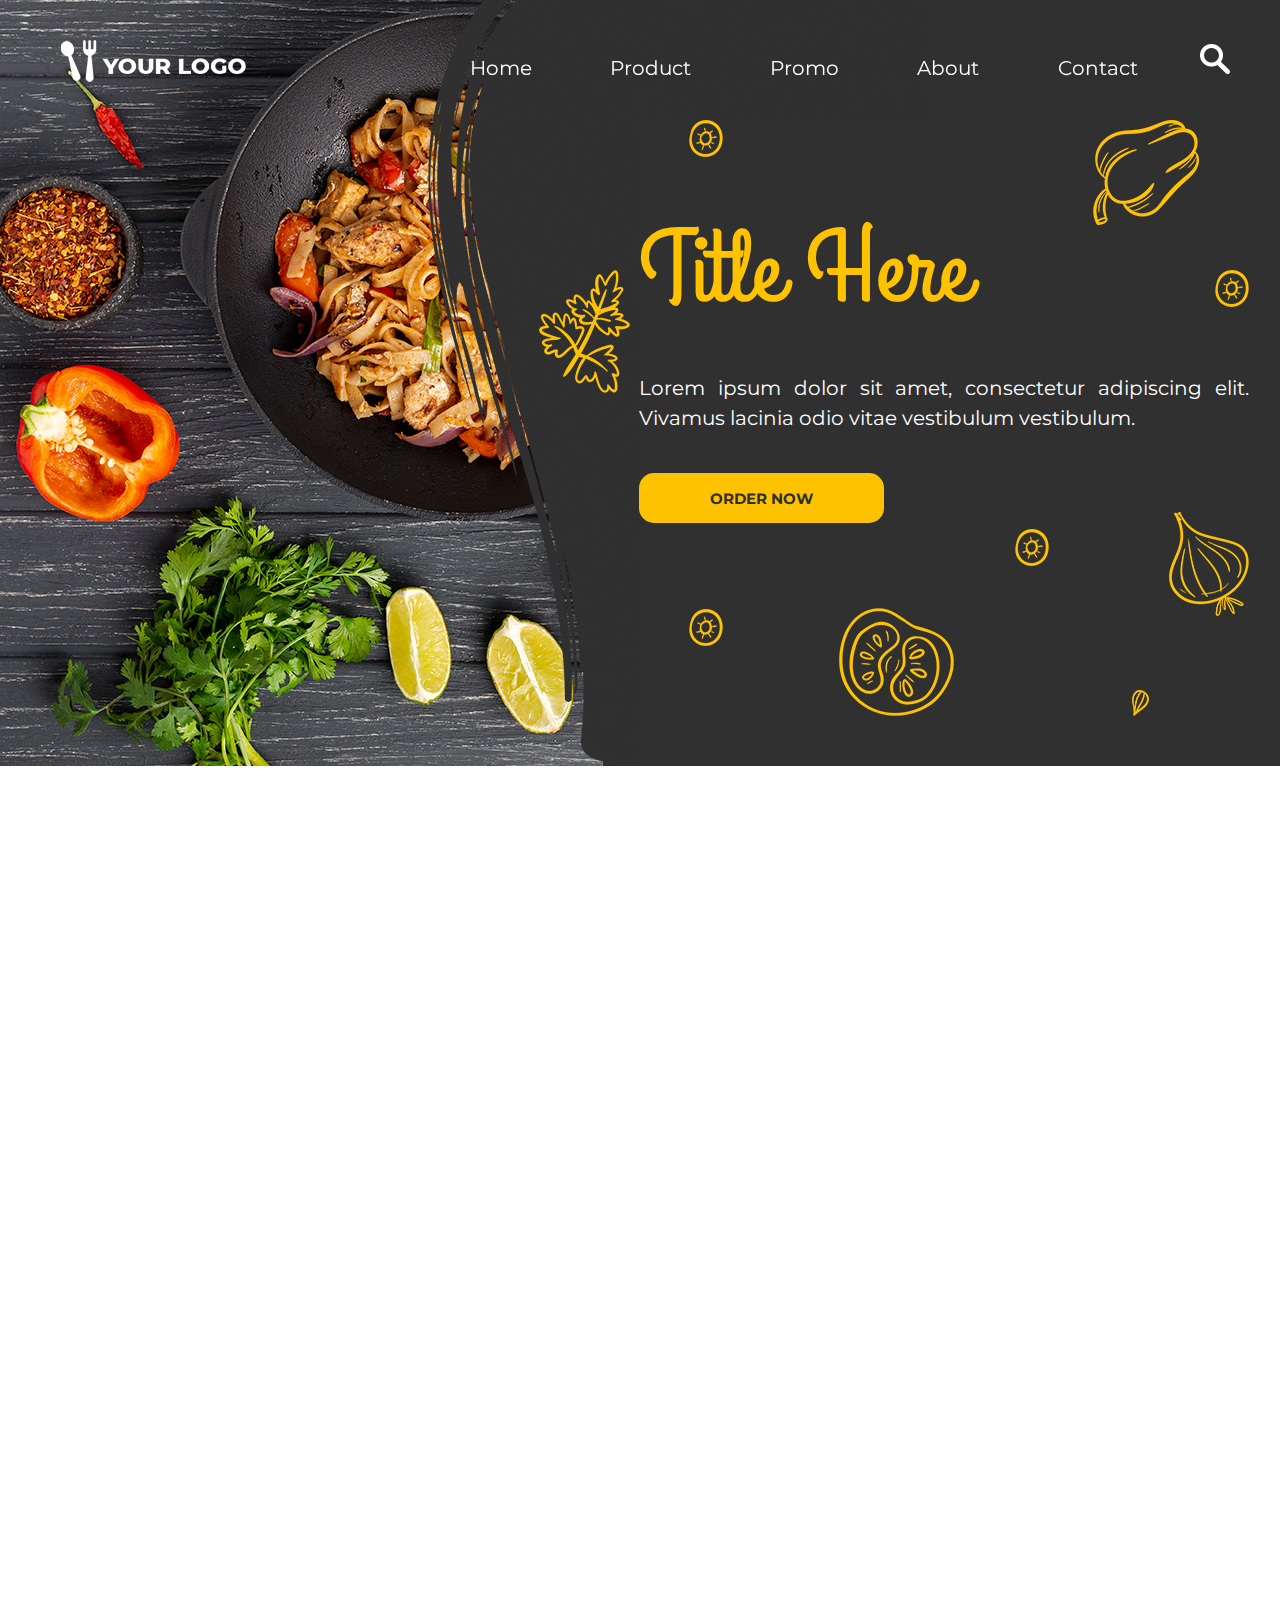
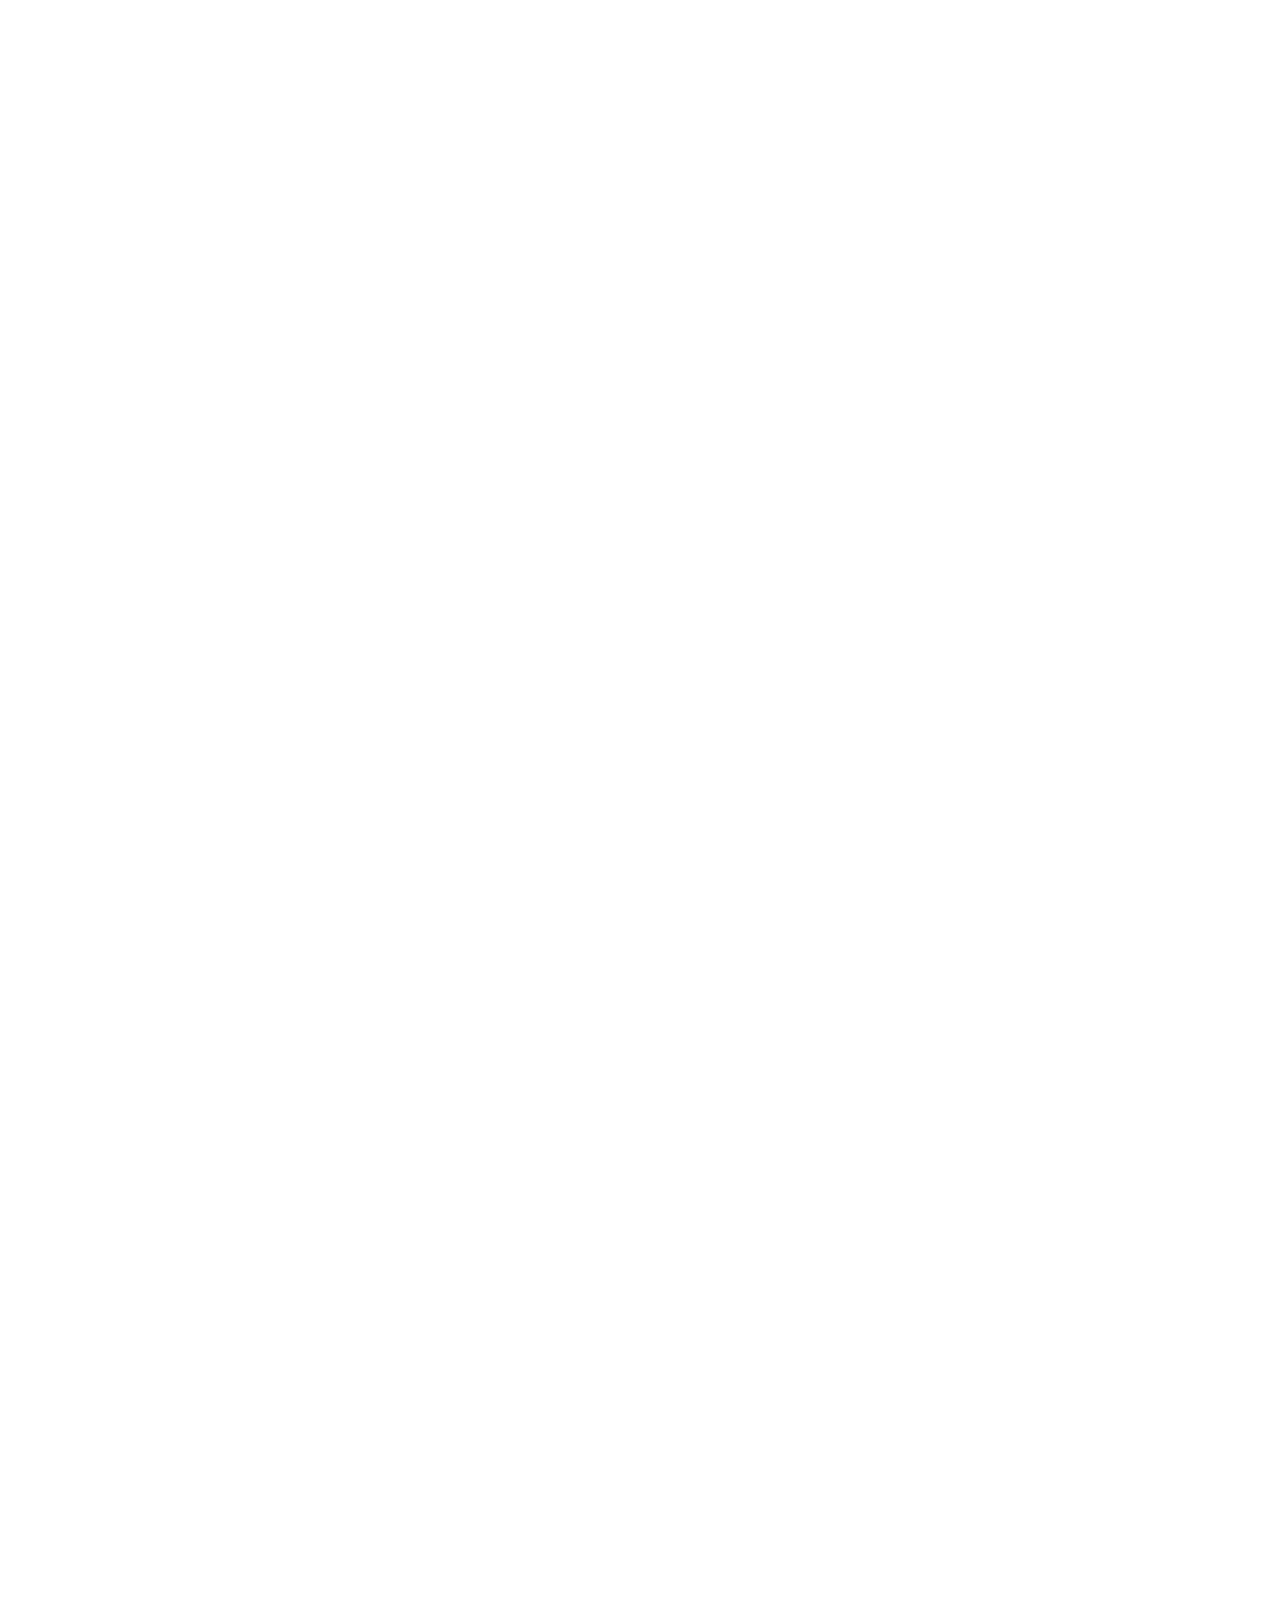
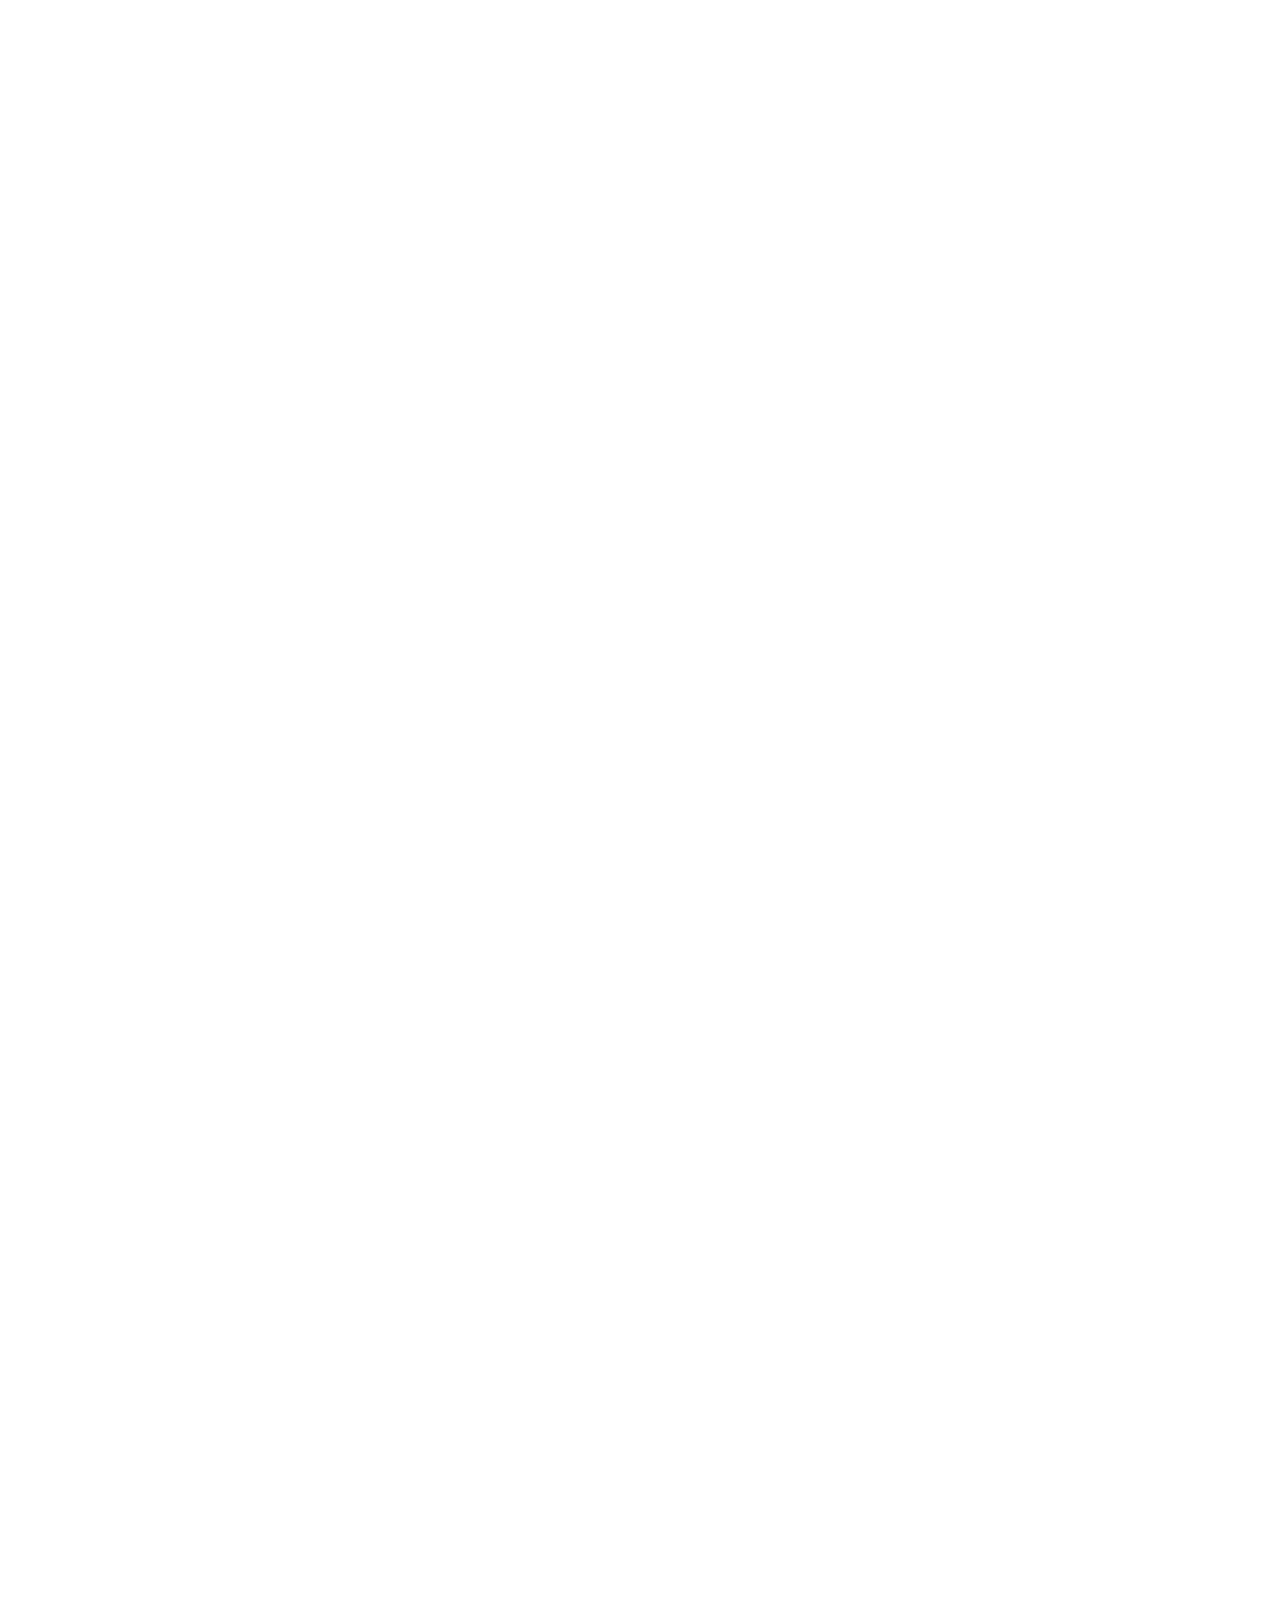
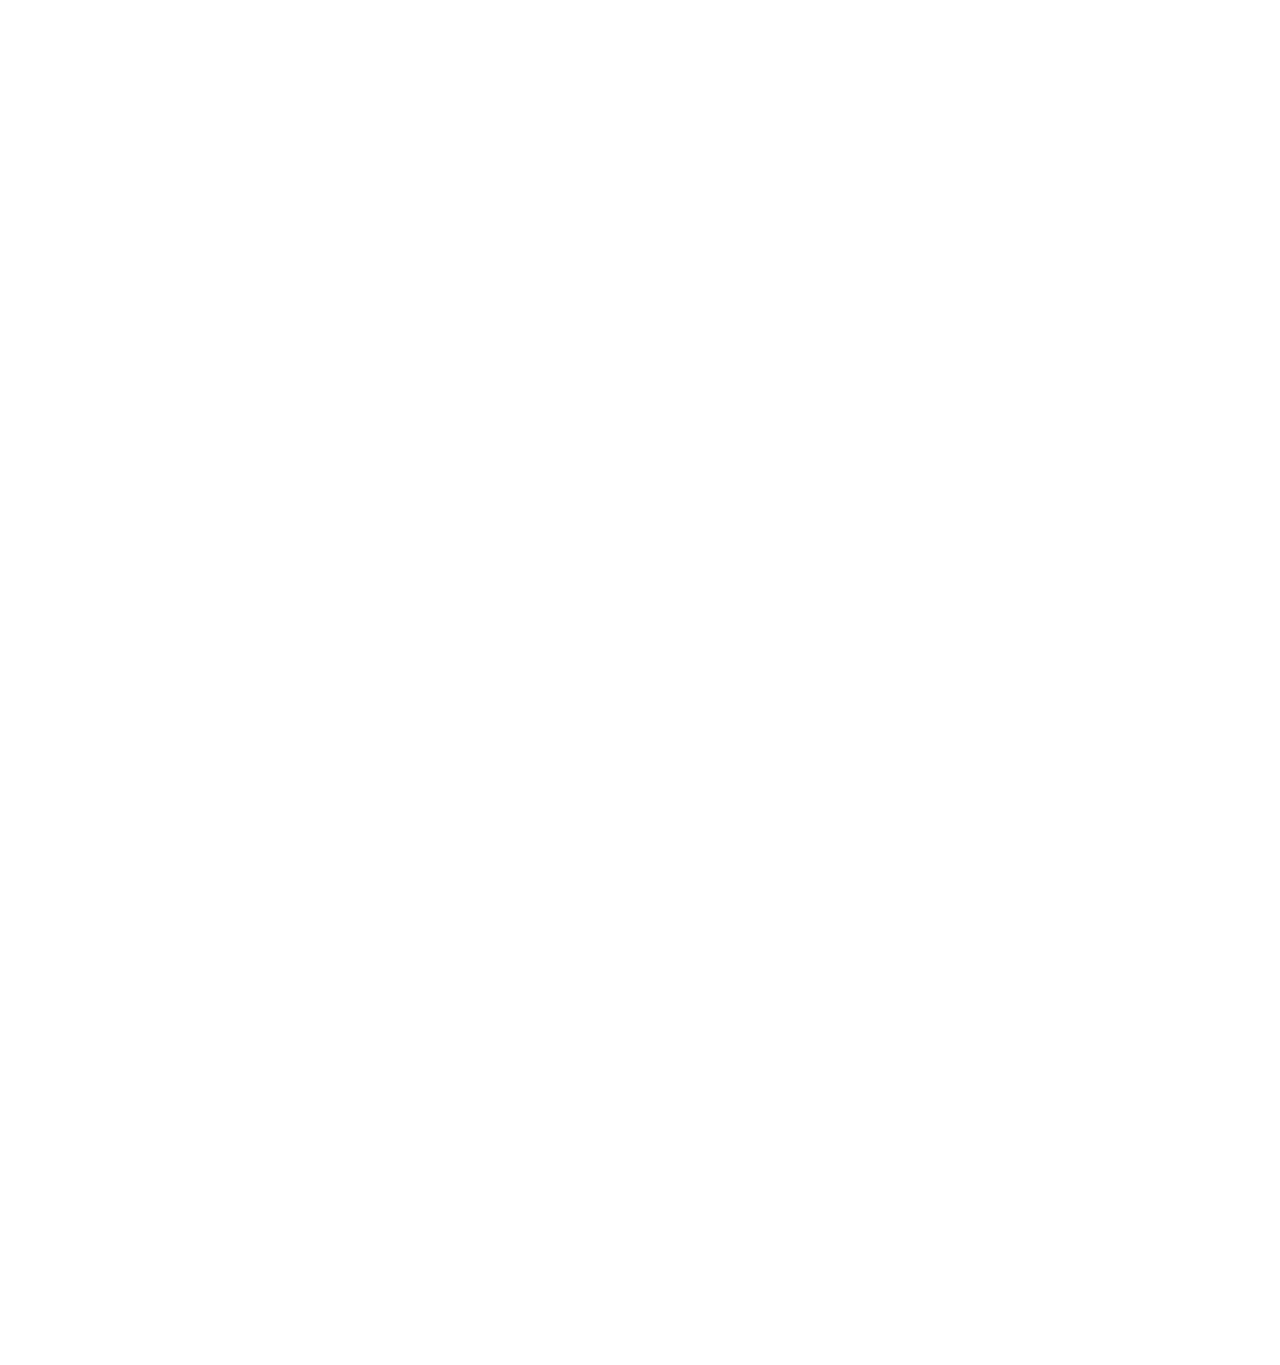
<file: index.html>
<!DOCTYPE html>

<html lang="ru">

<head>

    <title>Foods</title>

    <link rel="stylesheet" href="css/style.css">
    <link rel="shortcut icon" href="img/logo.ico">


    <meta http-equiv="Content-type" content="text/html;charset=UTF-8" />
    <meta name="viewport" content="with=device-widths, initial-scale=1.0, maximum-scale=1.0, user-scalable">

</head>


<body>
    <div class="wrapper">
<header>
    <div class="header">
        <div class="header__burger">
            <span></span>
        </div>
        
        <div class="header__logo">
            <img src="img/Logo.png" alt="">
        </div>
        <div class="header__menu">
            <a href="">Home</a>
            <a href="">Product</a>
            <a href="">Promo</a>
            <a href="">About</a>
            <a href="">Contact</a>

        </div>
        
        <div class="search">
            <img src="img/Search.png" alt="" class="search" id="searchbutton">
        </div>

    </div>

</header>            <div class="searchinput">
                <input type="text">
            </div>
        <div class="content">
            <div class="content__image">
                <img src="img/image.png" alt="">
            </div>
            <div class="content__shape">
                <img class="shape" src="img/shape.png" alt="">
            </div>
            <div class="content__text">

                <h2>Title Here</h2>
                <p>Lorem ipsum dolor sit amet, consectetur adipiscing elit. Vivamus lacinia odio vitae vestibulum
                    vestibulum. </p>
                <button class="order"><a href="">Order now</a></button>
                <img src="img/papric.png" alt="" class="papric">
                <img src="img/onion.png" alt="" class="onion">
                <img src="img/ananas.png" alt="" class="ananas1">
                <img src="img/ananas.png" alt="" class="ananas2">
                <img src="img/ananas.png" alt="" class="ananas3">
                <img src="img/ananas.png" alt="" class="ananas4">
                <img src="img/greenery.png" alt="" class="greenery">
                <img src="img/tomato.png" alt="" class="tomato">
                <img src="img/sonion.png" alt="" class="sonion">
            </div>
        </div>
        <div class="bestseller">
            <div class="bestseller__title">Best Seller</div>
            <div class="bestseller__text">Lorem ipsum dolor sit amet, consectetur adipiscing elit. Vivamus lacinia odio
                vitae vestibulum vestibulum. </div>
            <div class="bestseller__card">
                <div class="cards">
                    <img src="img/1table.png" alt="">
                    <h2>Title Here</h2>
                    <p>Lorem ipsum dolor sit amet, consectetur adipiscing elit.</p>
                </div>
                <div class="cards">
                    <img src="img/3table.png" alt="">
                    <h2>Title Here</h2>
                    <p>Lorem ipsum dolor sit amet, consectetur adipiscing elit.</p>
                </div>
                <div class="cards">
                    <img src="img/2table.png" alt="">
                    <h2>Title Here</h2>
                    <p>Lorem ipsum dolor sit amet, consectetur adipiscing elit.</p>
                </div>
            </div>
        </div>
        <div class="originaltaste">
            <div class="originaltaste__img">
                <img src="img/table3.png" alt="">
            </div>
            <div class="originaltaste__content">
                <h2>Oriental Taste</h2>
                <p>Lorem ipsum dolor sit amet, consectetur adipiscing elit. Vivamus lacinia odio vitae vestibulum
                    vestibulum. </p>
                <button><a href="">Order now</a></button>
            </div>
        </div>
        <img src="img/background.png" alt="" class="background">
        <div class="statistic">
            <div class="statistic__content">
                <h2>Statistics</h2>
                <p>Lorem ipsum dolor sit amet, consectetur adipiscing elit. Vivamus lacinia odio vitae vestibulum
                    vestibulum. </p>
                <div class="statistic__cards">
                    <div class="card">
                        <nav class="number">123</nav>
                        <p>Outlets</p>
                    </div>
                    <div class="card">
                        <nav class="number">100</nav>
                        <p>Chef</p>
                    </div>
                    <div class="card">
                        <nav class="number">300</nav>
                        <p>Menu</p>
                    </div>
                    <div class="card">
                        <nav class="number">30</nav>
                        <p>Country</p>
                    </div>
                </div>
                <img src="img/papric.png" alt="" class="papric">
                <img src="img/papric.png" alt="" class="papric1">
                <img src="img/onion.png" alt="" class="onion">
                <img src="img/ananas.png" alt="" class="ananas1">
                <img src="img/ananas.png" alt="" class="ananas2">
                <img src="img/ananas.png" alt="" class="ananas3">
                <img src="img/greenery.png" alt="" class="greenery">
                <img src="img/tomato.png" alt="" class="tomato">
                <img src="img/sonion.png" alt="" class="sonion">
            </div>
        </div>
        <div class="grill">
            <div class="grill__content">
                <h2>Chicken Grill</h2>
                <p>Lorem ipsum dolor sit amet, consectetur adipiscing elit. Vivamus lacinia odio vitae vestibulum
                    vestibulum. </p>
                <button><a href="">Order now</a></button>
            </div>
            <div class="grill__img">
                <img src="img/chicken.png" alt="">
            </div>
        </div>
        <img src="img/back.png" alt="" class="back">

        <div class="fields">
            <p>Lorem ipsum dolor sit amet, consectetur adipiscing elit. Vivamus lacinia odio vitae vestibulum
                vestibulum. </p>
            <h2>Lenora Fields</h2>
        </div>
        <img src="img/fields.png" alt="" class="yellow">

        <div class="subscribe">
            <h2>Subscribe</h2>
            <p>Lorem ipsum dolor sit amet, consectetur adipiscing elit. Vivamus lacinia odio vitae vestibulum
                vestibulum. </p>
            <form action="subscribe" class="input">
                <input type="email" id="Email" name="Email" placeholder="Your Email" onfocus="clearInput()">
                <button><a href="">subscribe</a></button>
            </form>
            <img src="img/papric.png" alt="" class="papric">
            <img src="img/papric.png" alt="" class="papric1">
            <img src="img/onion.png" alt="" class="onion">
            <img src="img/ananas.png" alt="" class="ananas1">
            <img src="img/ananas.png" alt="" class="ananas2">
            <img src="img/ananas.png" alt="" class="ananas3">
            <img src="img/greenery.png" alt="" class="greenery">
            <img src="img/tomato.png" alt="" class="tomato">
            <img src="img/sonion.png" alt="" class="sonion">
        </div>
<footer>
    <div class="footer">
        <div class="footer__conteiner">
            <div class="main-conteiner">
                <h3>Title Here</h3>
                <p>Lorem ipsum dolor sit amet, consectetur adipiscing elit. Aliquam at dignissim nunc, id maximus ex.
                    Etiam nec dignissim elit, at dignissim enim. </p>
                <div class="images">
                    <a href=""><img src="img/Instagram.png" alt=""></a>
                    <a href=""><img src="img/Facebook.png" alt=""></a>
                    <a href=""><img src="img/Twitter.png" alt=""></a>
                    <a href=""><img src="img/WhatsApp.png" alt=""></a>
                </div>
            </div>
            <div class="columns">
                <div class="column">
                    <h3>About</h3>
                    <a href="">History</a>
                    <a href="">Our Team</a>
                    <a href="">Brand Guidelines</a>
                    <a href="">Terms&Condition</a>
                    <a href="">Privacy Policy</a>
                </div>
                <div class="column">
                    <h3>Services</h3>
                    <a href="">How to Order</a>
                    <a href="">Our Product</a>
                    <a href="">Order Status</a>
                    <a href="">Promo</a>
                    <a href="">Payment Method</a>
                </div>
                <div class="column">
                    <h3>Other</h3>
                    <a href="">Contact Us</a>
                    <a href="">Help</a>
                    <a href="">Privacy</a>
                </div>
            </div>
        </div>
    </div>
</footer>    </div>

</body>
<script src="https://code.jquery.com/jquery-3.7.1.min.js"></script>

<script src="js/main.js"></script>

</html>
</file>
<file: css/style.css>
@import url("https://fonts.googleapis.com/css2?family=Montserrat:wght@400;700&display=swap");
@import url("https://fonts.googleapis.com/css2?family=Grand+Hotel&display=swap");
* {
  padding: 0;
  margin: 0;
  border: 0;
}

*,
*:before,
*:after {
  -webkit-box-sizing: border-box;
  box-sizing: border-box;
}

:focus,
:active {
  outline: none;
}

a:focus,
a:active {
  outline: none;
}

nav,
footer,
header,
aside {
  display: block;
}

html,
body {
  height: 100%;
  width: 100%;
  font-size: 100%;
  line-height: 1;
  font-size: 14px;
  -ms-text-size-adjust: 100%;
  -moz-text-size-adjust: 100%;
  -webkit-text-size-adjust: 100%;
}

input,
button,
textarea {
  font-family: inherit;
}

input::-ms-clear {
  display: none;
}

button {
  cursor: pointer;
}

button::-moz-focus-inner {
  padding: 0;
  border: 0;
}

a,
a:visited {
  text-decoration: none;
}

a:hover {
  text-decoration: none;
}

ul li {
  list-style: none;
}

img {
  vertical-align: top;
}

h1,
h2,
h3,
h4,
h5,
h6 {
  font-size: inherit;
  font-weight: inherit;
}

.footer {
  overflow: hidden;
  color: white;
  background-color: #303030;
  height: 700px;
}
.footer__conteiner {
  max-width: 1350px;
  padding: 0px 50px;
  margin: auto;
  display: -webkit-box;
  display: -ms-flexbox;
  display: flex;
  -webkit-box-pack: justify;
      -ms-flex-pack: justify;
          justify-content: space-between;
  padding-top: 255px;
}
.footer__conteiner .main-conteiner h3 {
  font-size: 18px;
  text-transform: uppercase;
  font-weight: 700;
  padding-bottom: 38px;
}
.footer__conteiner .main-conteiner p {
  max-width: 455px;
  padding-bottom: 25px;
  font-size: 20px;
  line-height: 30px;
}
.footer__conteiner .main-conteiner .images img {
  margin-right: 15px;
  border-radius: 50%;
  -webkit-transition: all 0.5s ease 0s;
  transition: all 0.5s ease 0s;
}
.footer__conteiner .main-conteiner .images img:hover {
  -webkit-box-shadow: 0 0 10px white;
          box-shadow: 0 0 10px white;
}
.footer__conteiner .columns {
  display: -webkit-box;
  display: -ms-flexbox;
  display: flex;
}
.footer__conteiner .columns .column {
  white-space: nowrap;
  display: -webkit-box;
  display: -ms-flexbox;
  display: flex;
  -webkit-box-orient: vertical;
  -webkit-box-direction: normal;
      -ms-flex-direction: column;
          flex-direction: column;
  padding-left: 47px;
}
.footer__conteiner .columns .column h3 {
  font-weight: 700;
  font-size: 19px;
  text-transform: uppercase;
  padding-bottom: 38px;
}
.footer__conteiner .columns .column a {
  color: white;
  line-height: 39px;
  font-size: 20px;
  -webkit-transition: all 0.8s ease 0s;
  transition: all 0.8s ease 0s;
}
.footer__conteiner .columns .column a:hover {
  color: #ffc200;
}

@media (max-width: 1023px) {
  .footer {
    height: 1000px;
  }
  .footer__conteiner {
    -ms-flex-wrap: wrap;
        flex-wrap: wrap;
    -webkit-box-pack: center;
        -ms-flex-pack: center;
            justify-content: center;
    padding-top: 200px;
  }
  .footer__conteiner .main-conteiner {
    text-align: center;
    padding-bottom: 100px;
  }
  .footer__conteiner .columns .column {
    padding: 0px 80px;
  }
}
@media (max-width: 767px) {
  .footer__conteiner .columns .column {
    padding: 0px 30px;
  }
}
@media (max-width: 567px) {
  .footer {
    height: 100%;
  }
  .footer .main-conteiner p {
    text-align: justify;
  }
  .footer__conteiner .columns {
    -ms-flex-wrap: wrap;
        flex-wrap: wrap;
  }
  .footer__conteiner .columns .column {
    text-align: center;
    width: 260px;
    margin: 0px auto;
    padding: 20px 50px;
  }
  .footer__conteiner .columns .column h3 {
    padding-bottom: 25px;
  }
}
html,
body {
  height: 100%;
  font-family: Montserrat;
  overflow-x: hidden;
}

.wrapper {
  height: 100%;
  position: relative;
}

.header {
  position: relative;
  z-index: 50;
  display: -webkit-box;
  display: -ms-flexbox;
  display: flex;
  -webkit-box-pack: justify;
      -ms-flex-pack: justify;
          justify-content: space-between;
  width: 100%;
  height: 42px;
}
.header__burger {
  display: none;
}
.header__logo {
  padding: 40px 61px;
}
.header__logo img {
  max-width: 100%;
}
.header__menu {
  padding: 58px 0px 58px 100px;
  display: -webkit-box;
  display: -ms-flexbox;
  display: flex;
  width: 60%;
  height: 30px;
  -webkit-box-pack: justify;
      -ms-flex-pack: justify;
          justify-content: space-between;
}
.header__menu a {
  font-size: 20px;
  color: white;
  -webkit-transition: all 0.8s ease 0s;
  transition: all 0.8s ease 0s;
}
.header__menu a:hover {
  color: #ffc200;
}
.header__menu img {
  position: relative;
  z-index: 150;
  margin-top: -10px;
  height: 30px;
  max-width: 100%;
  -webkit-transition: all 0.5s ease 0s;
  transition: all 0.5s ease 0s;
}
.header__menu img:hover {
  opacity: 0.5;
  background-color: #ffc200;
}
.header .search {
  margin: 22px 25px 0px 0px;
  max-width: 100%;
}
.header .search img {
  max-width: 100%;
}

.searchinput {
  position: absolute;
  top: 100px;
  right: -500px;
  border-radius: 15px;
  z-index: 200;
  height: 30px;
  width: 0%;
  color: black;
  -webkit-transition: all 0.5s ease 0s;
  transition: all 0.5s ease 0s;
  background-color: white;
}
.searchinput input {
  height: 100%;
  width: 100%;
  border-radius: 15px;
  padding: 0px 12px;
  font-size: 20px;
}

.active {
  right: 13%;
  width: 50%;
}

.content {
  background-color: #303030;
  margin-top: -72px;
  display: -webkit-box;
  display: -ms-flexbox;
  display: flex;
  -webkit-box-pack: start;
      -ms-flex-pack: start;
          justify-content: start;
  padding-right: 25px;
}
.content__image {
  height: 100%;
}
.content__image img {
  max-width: 100%;
}
.content__shape {
  margin-left: -175px;
}
.content__shape img {
  max-width: 100%;
}
.content__text {
  padding: 0px 250px;
  margin: 150px 0px 0px -150px;
  max-width: 850px;
  position: relative;
  background-color: #303030;
}
.content__text h2 {
  color: #ffc200;
  font-family: "Grand Hotel", cursive;
  font-size: 103px;
}
.content__text p {
  max-width: 610px;
  padding-top: 50px;
  font-size: 20px;
  text-align: justify;
  line-height: 30px;
  color: white;
}
.content__text button {
  height: 50px;
  width: 245px;
  background-color: #ffc200;
  margin-top: 40px;
  border-radius: 15px;
  -webkit-transition: all 0.5s ease 0s;
  transition: all 0.5s ease 0s;
}
.content__text button a {
  font-size: 15px;
  text-transform: uppercase;
  font-weight: 700;
  color: #303030;
}
.content__text button:hover {
  -webkit-box-shadow: 0 0 15px #ffc200;
          box-shadow: 0 0 15px #ffc200;
}
.content__text img {
  position: absolute;
}
.content__text .papric {
  top: 0;
  right: 50px;
}
.content__text .onion {
  bottom: 150px;
  right: 0;
}
.content__text .ananas1 {
  top: 150px;
  right: 0;
}
.content__text .ananas2 {
  bottom: 100px;
  right: 250px;
}
.content__text .ananas3 {
  bottom: 120px;
  left: 50px;
}
.content__text .ananas4 {
  left: 50px;
  top: 0;
}
.content__text .greenery {
  top: 150px;
  left: -50px;
}
.content__text .tomato {
  bottom: 50px;
  left: 200px;
}
.content__text .sonion {
  bottom: 50px;
  right: 100px;
}

.bestseller {
  background-color: white;
  text-align: center;
  padding: 140px 0px;
  max-width: 1200px;
  margin: auto;
}
.bestseller__title {
  font-size: 80px;
  font-family: "Grand Hotel", cursive;
  padding-bottom: 40px;
}
.bestseller__text {
  font-size: 25px;
  margin: auto;
  max-width: 900px;
  padding: 0px 25px 100px 25px;
}
.bestseller__card {
  display: -webkit-box;
  display: -ms-flexbox;
  display: flex;
  -webkit-box-pack: justify;
      -ms-flex-pack: justify;
          justify-content: space-between;
}
.bestseller__card .cards {
  margin: 0px 60px;
  max-width: 245px;
}
.bestseller__card .cards img {
  border-radius: 50%;
  max-width: 100%;
}
.bestseller__card .cards h2 {
  font-family: "Grand Hotel", cursive;
  font-size: 35px;
  padding: 20px 0px;
}
.bestseller__card .cards p {
  font-size: 18px;
  padding-bottom: 25px;
}

.originaltaste {
  position: relative;
  z-index: 5;
  padding-top: 250px;
  display: -webkit-box;
  display: -ms-flexbox;
  display: flex;
  -webkit-box-pack: justify;
      -ms-flex-pack: justify;
          justify-content: space-between;
  max-width: 1200px;
  padding: 0px 15px;
  margin: auto;
}
.originaltaste__img {
  margin: auto;
}
.originaltaste__img img {
  max-width: 100%;
}
.originaltaste__content {
  margin: auto;
}
.originaltaste__content h2 {
  padding-top: 130px;
  font-size: 80px;
  font-family: "Grand Hotel", cursive;
  color: #ffc200;
}
.originaltaste__content p {
  font-size: 22px;
  max-width: 550px;
  padding: 50px 0px;
  color: white;
}
.originaltaste__content button {
  height: 65px;
  width: 322px;
  background-color: #ffc200;
  border-radius: 15px;
  -webkit-transition: all 0.8s ease 0s;
  transition: all 0.8s ease 0s;
}
.originaltaste__content button:hover {
  -webkit-box-shadow: 0 0 15px #ffc200;
          box-shadow: 0 0 15px #ffc200;
}
.originaltaste__content button a {
  font-size: 20px;
  font-weight: 700;
  color: #303030;
  text-transform: uppercase;
}

.background {
  height: 800px;
  overflow: hidden;
  width: 100%;
  -o-object-fit: cover;
     object-fit: cover;
  -o-object-position: center top;
     object-position: center top;
  margin-top: -600px;
}
.background img {
  width: 100%;
  height: 100%;
}

.statistic {
  background-color: #303030;
  margin-top: -50px;
  padding-bottom: 100px;
}
.statistic__content {
  position: relative;
  padding: 0px 115px;
  max-width: 1330px;
  height: 665px;
  text-align: center;
  margin: auto;
}
.statistic__content img {
  opacity: 0.5;
}
.statistic__content h2 {
  padding-top: 65px;
  font-family: "Grand Hotel", cursive;
  font-size: 75px;
  color: #ffc200;
}
.statistic__content p {
  margin: auto;
  max-width: 800px;
  padding: 60px 0px;
  font-size: 20px;
  color: white;
}
.statistic__cards {
  display: -webkit-box;
  display: -ms-flexbox;
  display: flex;
  -webkit-box-pack: justify;
      -ms-flex-pack: justify;
          justify-content: space-between;
}
.statistic__cards .card {
  width: 233px;
  height: 233px;
  text-align: center;
  border-radius: 50%;
  border: 5px solid white;
}
.statistic__cards .card nav {
  font-weight: 700;
  font-size: 37px;
  color: #ffc200;
  padding-top: 60px;
}
.statistic__cards .card p {
  padding-top: 25px;
  text-transform: uppercase;
  font-weight: 700;
  font-size: 22px;
}
.statistic img {
  position: absolute;
}
.statistic .papric {
  top: 0;
  right: 250px;
}
.statistic .papric1 {
  bottom: 10px;
  left: 300px;
  -webkit-transform: rotate(75deg);
          transform: rotate(75deg);
}
.statistic .onion {
  bottom: 180px;
  right: 0;
}
.statistic .ananas1 {
  top: 250px;
  right: 50px;
}
.statistic .ananas2 {
  top: 0;
  left: 300px;
}
.statistic .ananas3 {
  left: 0;
  bottom: 0;
}
.statistic .greenery {
  top: 150px;
  left: 0;
}
.statistic .tomato {
  bottom: 0;
  right: 400px;
}
.statistic .sonion {
  bottom: 0;
  right: 80px;
}

.grill {
  padding-top: 110px;
  display: -webkit-box;
  display: -ms-flexbox;
  display: flex;
  -webkit-box-pack: justify;
      -ms-flex-pack: justify;
          justify-content: space-between;
  max-width: 1300px;
  padding: 0px 50px;
  margin: auto;
}
.grill__content h2 {
  font-size: 108px;
  color: #ffc200;
  font-family: "Grand Hotel", cursive;
}
.grill__content p {
  font-size: 22px;
  max-width: 573px;
  padding: 60px 0px;
  color: white;
}
.grill__content button {
  height: 65px;
  width: 322px;
  background-color: #ffc200;
  border-radius: 15px;
  -webkit-transition: all 0.8s ease 0s;
  transition: all 0.8s ease 0s;
}
.grill__content button a {
  font-size: 19px;
  text-transform: uppercase;
  font-weight: 700;
  color: #303030;
}
.grill__content button:hover {
  -webkit-box-shadow: 0 0 15px #ffc200;
          box-shadow: 0 0 15px #ffc200;
}
.grill__img img {
  max-width: 100%;
}

.back {
  overflow: hidden;
  -o-object-fit: cover;
     object-fit: cover;
  -o-object-position: center bottom;
     object-position: center bottom;
  position: relative;
  z-index: -1;
  width: 100%;
  height: 700px;
  margin-top: -600px;
}
.back img {
  width: 100%;
  height: 100%;
}

.fields {
  margin-top: 100px;
  background-size: cover;
  max-width: 100%;
  text-align: center;
  overflow: hidden;
  height: 100vh;
  background-color: #ffc200;
  padding: 0px 50px;
}
.fields p {
  padding-top: 38vh;
  max-width: 913px;
  margin: auto;
  font-size: 40px;
}
.fields h2 {
  padding-top: 50px;
  font-family: "Grand Hotel", cursive;
  font-size: 58px;
}

.yellow {
  height: 100vh;
  width: 100%;
  opacity: 0.3;
  margin-top: -100vh;
  -o-object-position: center top;
     object-position: center top;
  overflow: hidden;
  -o-object-fit: cover;
     object-fit: cover;
  position: relative;
}
.yellow img {
  background-size: cover;
}

.subscribe {
  text-align: center;
  margin: auto;
  height: 800px;
  max-width: 1330px;
  padding: 150px 15px;
  position: relative;
}
.subscribe h2 {
  font-size: 75px;
  font-family: "Grand Hotel", cursive;
}
.subscribe p {
  max-width: 827px;
  margin: 80px auto;
  font-size: 25px;
}
.subscribe .input {
  -webkit-box-shadow: 0 0 5px #303030;
          box-shadow: 0 0 5px #303030;
  max-width: 771px;
  height: 63px;
  margin: auto;
  display: -webkit-box;
  display: -ms-flexbox;
  display: flex;
  -webkit-box-pack: center;
      -ms-flex-pack: center;
          justify-content: center;
  border-radius: 15px;
}
.subscribe .input input {
  border-radius: 15px 0px 0px 15px;
  font-size: 20px;
  height: 63px;
  width: 549px;
  padding: 0px 25px;
  -webkit-transition: all 0.5s ease 0s;
  transition: all 0.5s ease 0s;
}
.subscribe .input input:focus {
  -webkit-box-shadow: 0 0 10px #ffc200;
          box-shadow: 0 0 10px #ffc200;
}
.subscribe .input button {
  border-radius: 0px 15px 15px 0px;
  background-color: #ffc200;
  height: 63px;
  width: 222px;
  -webkit-transition: all 0.8s ease 0s;
  transition: all 0.8s ease 0s;
}
.subscribe .input button a {
  font-size: 19px;
  font-weight: 700;
  color: #303030;
  text-transform: uppercase;
}
.subscribe .input button:hover {
  -webkit-box-shadow: 0 0 10px #ffc200;
          box-shadow: 0 0 10px #ffc200;
}
.subscribe img {
  opacity: 0.7;
  position: absolute;
}
.subscribe .papric {
  top: 0;
  right: 250px;
}
.subscribe .papric1 {
  bottom: 90px;
  left: 300px;
  -webkit-transform: rotate(75deg);
          transform: rotate(75deg);
}
.subscribe .onion {
  bottom: 260px;
  right: 0;
}
.subscribe .ananas1 {
  top: 250px;
  right: 50px;
}
.subscribe .ananas2 {
  top: 0;
  left: 300px;
}
.subscribe .ananas3 {
  left: 0;
  bottom: 80px;
}
.subscribe .greenery {
  top: 150px;
  left: 0;
}
.subscribe .tomato {
  bottom: 80px;
  right: 400px;
}
.subscribe .sonion {
  bottom: 80px;
  right: 80px;
}

@media (max-width: 1500px) {
  .content__text {
    padding: 100px;
    margin-left: -300px;
  }
}
@media (max-width: 1340px) {
  .header .active {
    width: 200px;
  }
  .content__text {
    padding: 100px 0px;
  }
  .content__text .greenery {
    top: 150px;
    left: -100px;
  }
  .content__text .ananas2 {
    bottom: 200px;
    right: 200px;
  }
  .statistic__cards .card {
    height: 200px;
    width: 200px;
  }
  .statistic__cards .card nav {
    padding-top: 50px;
  }
}
@media (max-width: 1100px) {
  .header__menu {
    width: 60%;
  }
  .header .active {
    width: 170px;
  }
  .content__shape {
    margin-left: -250px;
  }
  .content__text .greenery {
    top: 50px;
    left: -100px;
  }
  .content__text .ananas2 {
    bottom: 170px;
    right: 150px;
  }
  .content__text .ananas3 {
    bottom: 50px;
    left: 50px;
  }
  .content__text .tomato {
    bottom: 30px;
    left: 250px;
  }
  .content__text .onion {
    bottom: 100px;
    right: 0;
  }
  .statistic__content {
    padding: 0px 50px;
  }
  .statistic__cards .card {
    height: 180px;
    width: 180px;
  }
  .statistic__cards .card nav {
    padding-top: 40px;
  }
  .statistic .papric1 {
    bottom: 10px;
    left: 250px;
    -webkit-transform: rotate(75deg);
            transform: rotate(75deg);
  }
  .statistic .onion {
    bottom: 50px;
    right: 10px;
  }
  .statistic .tomato {
    bottom: 0;
    right: 300px;
  }
  .originaltaste__content p {
    max-width: 450px;
  }
  .back {
    margin-top: -620px;
  }
  .subscribe .papric1 {
    bottom: 90px;
    left: 250px;
  }
  .subscribe .tomato {
    bottom: 80px;
    right: 300px;
  }
  .footer__conteiner .main-conteiner p {
    font-size: 18px;
    max-width: 400px;
  }
  .footer__conteiner .columns .column a {
    font-size: 18px;
    -webkit-transition: all 0.8s ease 0s;
    transition: all 0.8s ease 0s;
  }
  .footer__conteiner .columns .column a:hover {
    color: #ffc200;
  }
}
@media (max-width: 980px) {
  .header__logo {
    padding: 40px 0px 0px 20px;
  }
  .header__menu {
    padding: 54px 0px 0px 25px;
  }
  .header .search {
    margin: 22px 20px 0px 0px;
  }
  .header .search img {
    max-width: 100%;
  }
  .content__shape {
    margin-left: -400px;
  }
  .content__text {
    max-width: 400px;
  }
  .content__text .greenery {
    top: 50px;
    left: -100px;
  }
  .content__text .ananas2 {
    bottom: 170px;
    right: 100px;
  }
  .content__text .ananas3 {
    bottom: 50px;
    left: 50px;
  }
  .content__text .tomato {
    bottom: 10px;
    left: 280px;
  }
  .content__text .onion {
    display: none;
    bottom: 150px;
    right: -50px;
  }
  .statistic__content {
    padding: 0px 50px;
  }
  .statistic__cards .card {
    height: 160px;
    width: 160px;
  }
  .statistic__cards .card nav {
    padding-top: 30px;
  }
  .statistic .papric {
    right: 150px;
  }
  .statistic .papric1 {
    left: 200px;
  }
  .statistic .tomato {
    bottom: 0;
    right: 250px;
  }
  .bestseller__card {
    -ms-flex-wrap: wrap;
        flex-wrap: wrap;
    margin: auto;
    -webkit-box-pack: start;
        -ms-flex-pack: start;
            justify-content: start;
  }
  .bestseller__card .cards {
    width: 300px;
    margin: auto;
    padding-bottom: 50px;
  }
  .originaltaste__img {
    padding-right: 25px;
  }
  .originaltaste__content h2 {
    font-size: 70px;
  }
  .originaltaste__content p {
    max-width: 350px;
  }
  .originaltaste__content button {
    height: 50px;
    width: 300px;
  }
  .originaltaste__content button a {
    font-size: 18px;
  }
}
@media (max-width: 767px) {
  .header__logo {
    padding: 40px 0px 0px 20px;
  }
  .header__menu {
    position: fixed;
    top: 0;
    left: -200px;
    height: 100%;
    background-color: white;
    width: 200px;
    display: -webkit-box;
    display: -ms-flexbox;
    display: flex;
    -webkit-box-pack: start;
        -ms-flex-pack: start;
            justify-content: start;
    -webkit-box-orient: vertical;
    -webkit-box-direction: normal;
        -ms-flex-direction: column;
            flex-direction: column;
    -webkit-box-shadow: 0 0 1px #303030;
            box-shadow: 0 0 1px #303030;
    -webkit-transition: all 0.3s ease 0s;
    transition: all 0.3s ease 0s;
  }
  .header__menu a {
    color: black;
    padding-top: 30px;
  }
  .header .show {
    left: 0;
  }
  .header__burger {
    display: block;
    position: fixed;
    z-index: 300;
    width: 30px;
    height: 20px;
    margin: 20px 0px 0px 20px;
  }
  .header__burger::before, .header__burger::after {
    content: "";
    background-color: #ffc200;
    position: absolute;
    z-index: 300;
    width: 100%;
    height: 3px;
    left: 0;
    -webkit-transition: all 0.3s ease 0s;
    transition: all 0.3s ease 0s;
    border-radius: 2px;
  }
  .header__burger::before {
    top: 0;
  }
  .header__burger::after {
    bottom: 0;
  }
  .header__burger span {
    border-radius: 2px;
    position: absolute;
    left: 0;
    width: 100%;
    background-color: #ffc200;
    height: 3px;
    top: 9px;
    z-index: 300;
    -webkit-transition: all 0.3s ease 0s;
    transition: all 0.3s ease 0s;
  }
  .header .click::before {
    background-color: black;
    -webkit-transform: rotate(45deg);
            transform: rotate(45deg);
    top: 9px;
  }
  .header .click::after {
    background-color: black;
    -webkit-transform: rotate(-45deg);
            transform: rotate(-45deg);
    bottom: 8px;
  }
  .header .click span {
    display: none;
  }
  .header .active {
    width: 100%;
    height: 30px;
    margin: -10px 15px 0px 15px;
  }
  .header .active input {
    height: 100%;
    width: 100%;
  }
  .searchinput {
    top: 45px;
  }
  .searchinput input {
    font-size: 18px;
  }
  .active {
    right: 17%;
    max-width: 45%;
  }
  .content__shape {
    margin-left: -400px;
  }
  .content__text {
    margin-top: 100px;
    padding: 20px 20px;
  }
  .content__text h2 {
    font-size: 80px;
  }
  .content__text p {
    font-size: 16px;
  }
  .content__text button {
    height: 40px;
    width: 200px;
  }
  .content__text button a {
    font-size: 12px;
  }
  .content__text img {
    max-width: 15%;
  }
  .content__text .tomato {
    bottom: 150px;
    left: 150px;
  }
  .content__text .onion {
    bottom: 150px;
    right: 80px;
  }
  .content__text .ananas2 {
    bottom: 170px;
    right: 20px;
  }
  .content__text .ananas1 {
    top: 50px;
    right: 0;
  }
  .content__text .ananas4 {
    left: 0px;
    top: -10px;
  }
  .content__text .greenery {
    top: 80px;
    left: -50px;
  }
  .statistic__content {
    padding: 0px 50px;
  }
  .statistic__cards {
    margin: 0px 100px;
    -ms-flex-wrap: wrap;
        flex-wrap: wrap;
  }
  .statistic__cards .card {
    margin: 25px 0px;
    -webkit-box-pack: center;
        -ms-flex-pack: center;
            justify-content: center;
    height: 160px;
    width: 160px;
  }
  .statistic__cards .card nav {
    padding-top: 30px;
  }
  .statistic .greenery {
    top: 50px;
    left: 0;
  }
  .statistic .papric {
    right: 80px;
  }
  .statistic .papric1 {
    bottom: 100px;
    left: 20px;
  }
  .statistic .tomato {
    bottom: 200px;
    right: 10px;
  }
  .background {
    height: 600px;
    margin-top: -400px;
  }
  .originaltaste {
    padding-top: 250px;
    padding: 0px 15px;
  }
  .originaltaste__img {
    margin: auto;
  }
  .originaltaste__img img {
    max-width: 100%;
    padding-right: 40px;
  }
  .originaltaste__content h2 {
    padding-top: 20px;
    font-size: 55px;
  }
  .originaltaste__content p {
    font-size: 20px;
    max-width: 300px;
  }
  .originaltaste__content button {
    height: 50px;
    width: 250px;
    background-color: #ffc200;
    border-radius: 15px;
    -webkit-transition: all 0.8s ease 0s;
    transition: all 0.8s ease 0s;
  }
  .originaltaste__content button a {
    font-size: 18px;
    font-weight: 700;
    color: #303030;
    text-transform: uppercase;
  }
  .grill {
    padding: 0px 50px;
  }
  .grill__content h2 {
    font-size: 80px;
  }
  .grill__content p {
    font-size: 20px;
  }
  .grill__content button {
    height: 50px;
    width: 250px;
  }
  .grill__content button a {
    font-size: 16px;
  }
  .grill__img img {
    max-width: 100%;
  }
  .subscribe .papric1 {
    bottom: 90px;
    left: 200px;
  }
  .subscribe .tomato {
    bottom: 80px;
    right: 200px;
  }
  .subscribe .onion {
    bottom: 100px;
    right: 0;
  }
  .subscribe .papric {
    top: 0;
    right: 150px;
  }
  .subscribe .ananas2 {
    top: 0;
    left: 150px;
  }
}
@media (max-width: 629px) {
  .content {
    height: 500px;
  }
  .content__image img {
    height: 500px;
    width: 800px;
    -o-object-fit: cover;
       object-fit: cover;
    -o-object-position: top center;
       object-position: top center;
  }
  .content__shape {
    margin-left: -150px;
  }
  .content__shape img {
    width: 500px;
    -o-object-fit: cover;
       object-fit: cover;
    -o-object-position: center left;
       object-position: center left;
    height: 500px;
  }
  .content__text {
    padding: 20px 0px;
    margin-left: -50px;
  }
  .content__text h2 {
    font-size: 60px;
  }
  .content__text p {
    font-size: 16px;
  }
  .content__text .papric {
    top: 0;
    right: 0;
  }
  .content__text img {
    max-width: 12%;
  }
  .content__text .tomato {
    bottom: 80px;
    right: 0px;
  }
  .content__text .onion {
    bottom: 0px;
    left: 0px;
  }
  .content__text .ananas2 {
    top: 170px;
    left: -35px;
  }
  .content__text .ananas3 {
    left: -50px;
    bottom: 80px;
  }
  .content__text .ananas1 {
    top: 90px;
    right: 0;
  }
  .content__text .ananas4 {
    left: 0px;
    top: -10px;
  }
  .content__text .greenery {
    top: 80px;
    left: -50px;
  }
  .content__text .sonion {
    bottom: 0;
    right: 0;
  }
  .searchinput input {
    font-size: 16px;
  }
  .active {
    right: 19%;
    max-width: 32%;
  }
  .originaltaste__img {
    padding-right: 15px;
  }
  .originaltaste__content h2 {
    font-size: 40px;
    padding-top: 40px;
  }
  .originaltaste__content p {
    font-size: 16px;
    max-width: 250px;
    padding: 25px 0px;
  }
  .originaltaste__content button {
    height: 35px;
    width: 200px;
  }
  .originaltaste__content button a {
    font-size: 16px;
  }
  .background {
    height: 500px;
    margin-top: -300px;
  }
  .statistic {
    padding-bottom: 550px;
  }
  .statistic__cards {
    margin: 0px 50px;
    -webkit-box-pack: center;
        -ms-flex-pack: center;
            justify-content: center;
  }
  .statistic__cards .card {
    margin: 25px 0px;
    -webkit-box-pack: center;
        -ms-flex-pack: center;
            justify-content: center;
    height: 160px;
    width: 160px;
  }
  .statistic__cards .card nav {
    padding-top: 30px;
  }
  .statistic img {
    max-width: 10%;
  }
  .statistic .papric {
    right: 50px;
  }
  .grill {
    padding: 0px 25px;
  }
  .grill__content h2 {
    font-size: 45px;
  }
  .grill__content p {
    font-size: 18px;
    padding: 30px 0px;
    max-width: 180px;
  }
  .grill__content button {
    height: 40px;
    width: 200px;
  }
  .grill__content button a {
    font-size: 15px;
  }
  .grill__img img {
    max-width: 100%;
  }
  .fields p {
    padding-top: 35vh;
    font-size: 30px;
  }
  .subscribe .input button a {
    font-size: 16px;
  }
  .subscribe .papric1 {
    bottom: 90px;
    left: 50px;
  }
  .subscribe .tomato {
    bottom: 80px;
    right: 100px;
  }
  .subscribe .papric {
    top: 0;
    right: 50px;
  }
  .subscribe .ananas2 {
    top: 0;
    left: 50px;
  }
}
@media (max-width: 424px) {
  .header__logo {
    padding: 40px 0px 0px 20px;
  }
  .header__logo img {
    max-width: 70%;
  }
  .header .search {
    margin-top: 25px;
  }
  .header .search img {
    max-height: 80%;
    max-width: 70%;
  }
  .content {
    height: 500px;
  }
  .content__image img {
    height: 500px;
    width: 800px;
    -o-object-fit: cover;
       object-fit: cover;
    -o-object-position: top center;
       object-position: top center;
  }
  .content__shape {
    width: 800px;
  }
  .content__shape img {
    width: 100%;
  }
  .content__text h2 {
    font-size: 45px;
  }
  .content__text p {
    font-size: 14px;
  }
  .content__text button {
    height: 30px;
    width: 150px;
  }
  .content__text button a {
    font-size: 11px;
  }
  .content__text .ananas3 {
    display: none;
  }
  .searchinput {
    top: 50px;
    height: 16px;
  }
  .searchinput input {
    font-size: 12px;
  }
  .originaltaste__img {
    padding-right: 0px;
  }
  .originaltaste__content h2 {
    font-size: 35px;
  }
  .originaltaste__content button {
    height: 30px;
    width: 130px;
  }
  .originaltaste__content button a {
    font-size: 13px;
  }
  .background {
    height: 500px;
    margin-top: -350px;
  }
  .statistic {
    padding-bottom: 600px;
  }
  .statistic__cards {
    margin: 0px 0px;
  }
  .statistic img {
    max-width: 10%;
  }
  .statistic .papric {
    right: 50px;
  }
  .statistic .greenery {
    top: 50px;
    left: 0;
  }
  .statistic .papric1 {
    bottom: 100px;
    left: 20px;
  }
  .statistic .tomato {
    bottom: 200px;
    right: 10px;
  }
  .statistic .ananas1 {
    top: 1000px;
  }
  .statistic .ananas3 {
    top: 900px;
    left: 20px;
  }
  .statistic .sonion {
    top: 800px;
    right: 50px;
  }
  .grill {
    padding: 0px 25px;
  }
  .grill__content h2 {
    font-size: 40px;
  }
  .grill__content p {
    font-size: 18px;
    padding: 30px 0px;
    max-width: 180px;
  }
  .grill__content button {
    height: 30px;
    width: 130px;
  }
  .grill__content button a {
    font-size: 13px;
  }
  .grill__img img {
    max-width: 100%;
  }
  .fields p {
    padding-top: 15vh;
    font-size: 25px;
  }
  .subscribe img {
    max-width: 20%;
  }
  .subscribe .papric1 {
    bottom: 90px;
    left: 50px;
  }
  .subscribe .tomato {
    bottom: 80px;
    right: 100px;
  }
  .subscribe .papric {
    top: 0;
    right: 50px;
  }
  .subscribe .ananas2 {
    top: 0;
    left: 50px;
  }
  .subscribe .input {
    max-width: 771px;
    height: 35px;
  }
  .subscribe .input input {
    font-size: 15px;
    height: 100%;
    width: 100%;
  }
  .subscribe .input button {
    height: 35px;
    width: 200px;
    -webkit-transition: all 0.8s ease 0s;
    transition: all 0.8s ease 0s;
  }
  .subscribe .input button a {
    font-size: 15px;
    font-weight: 700;
    color: #303030;
    text-transform: uppercase;
  }
  .subscribe .input button:hover {
    -webkit-box-shadow: 0 0 10px #ffc200;
            box-shadow: 0 0 10px #ffc200;
  }
}
</file>
